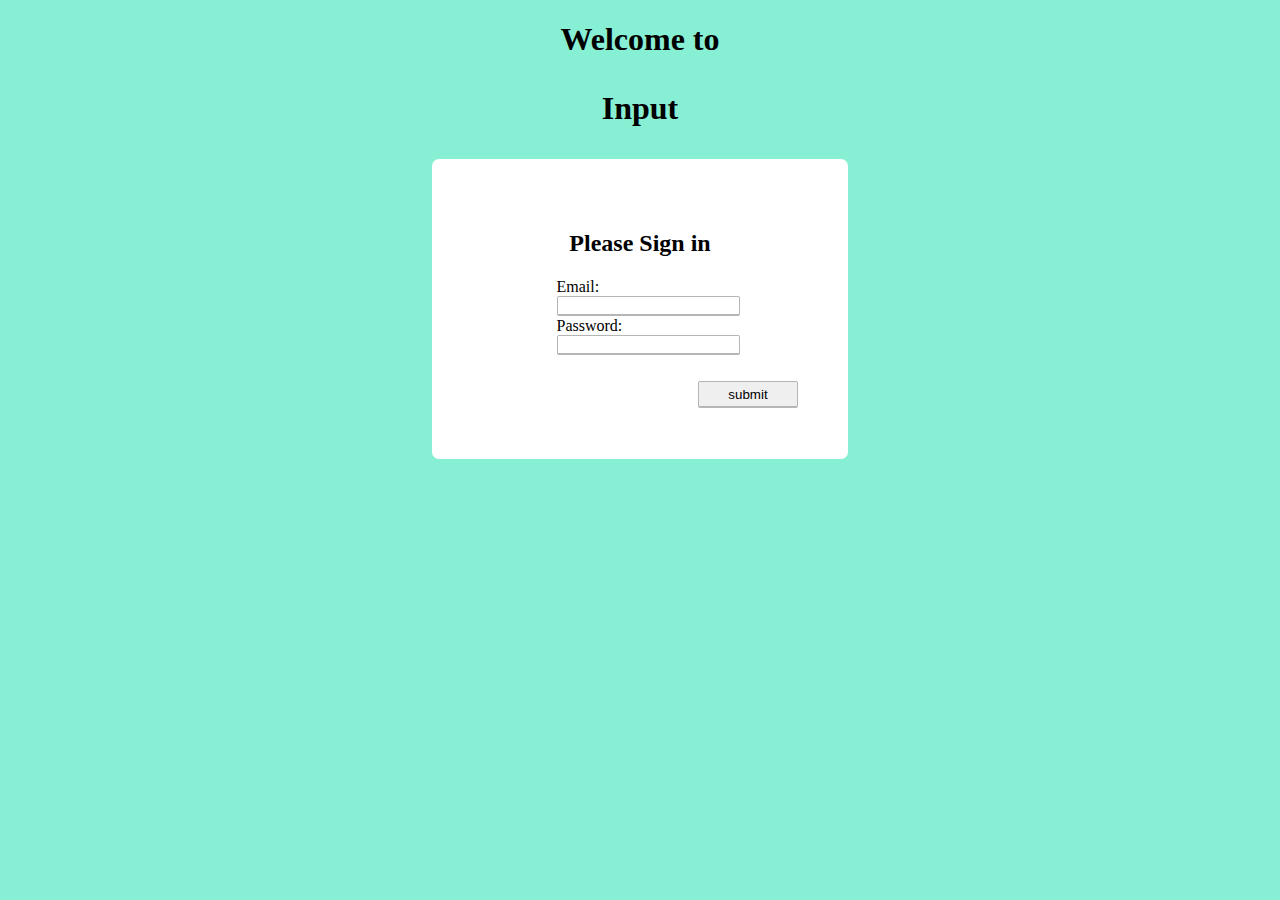
<file: index.html>
<!DOCTYPE html>
<html lang="en">
  <head>
    <meta charset="UTF-8" />
    <meta http-equiv="X-UA-Compatible" content="IE=edge" />
    <meta name="viewport" content="width=device-width, initial-scale=1.0" />
    <!-- background folder -->
    <link rel="stylesheet" href="css/background.css" />
    <!-- styling sheet -->
    <link rel="stylesheet" href="css/style.css" />
    <title>Document</title>
  </head>

  <body>
    <main class="center">
      <!-- title-->
      <h1>
        Welcome to
        <p>Input</p>
      </h1>
      <!-- /title -->
      <!-- login form-->
      <form class="loginbox" action="" method="post">
        <h2>Please Sign in</h2>
        <label for="email"
          >Email:
          <input type="email" name="email" id="email" />
        </label>
        <label for="password"
          >Password:
          <input type="password" name="password" id="password" />
        </label>
        <input class="item-bottom" type="button" value="submit" />
      </form>
      <!-- /login form -->

    </main>
  </body>
</html>
</file>
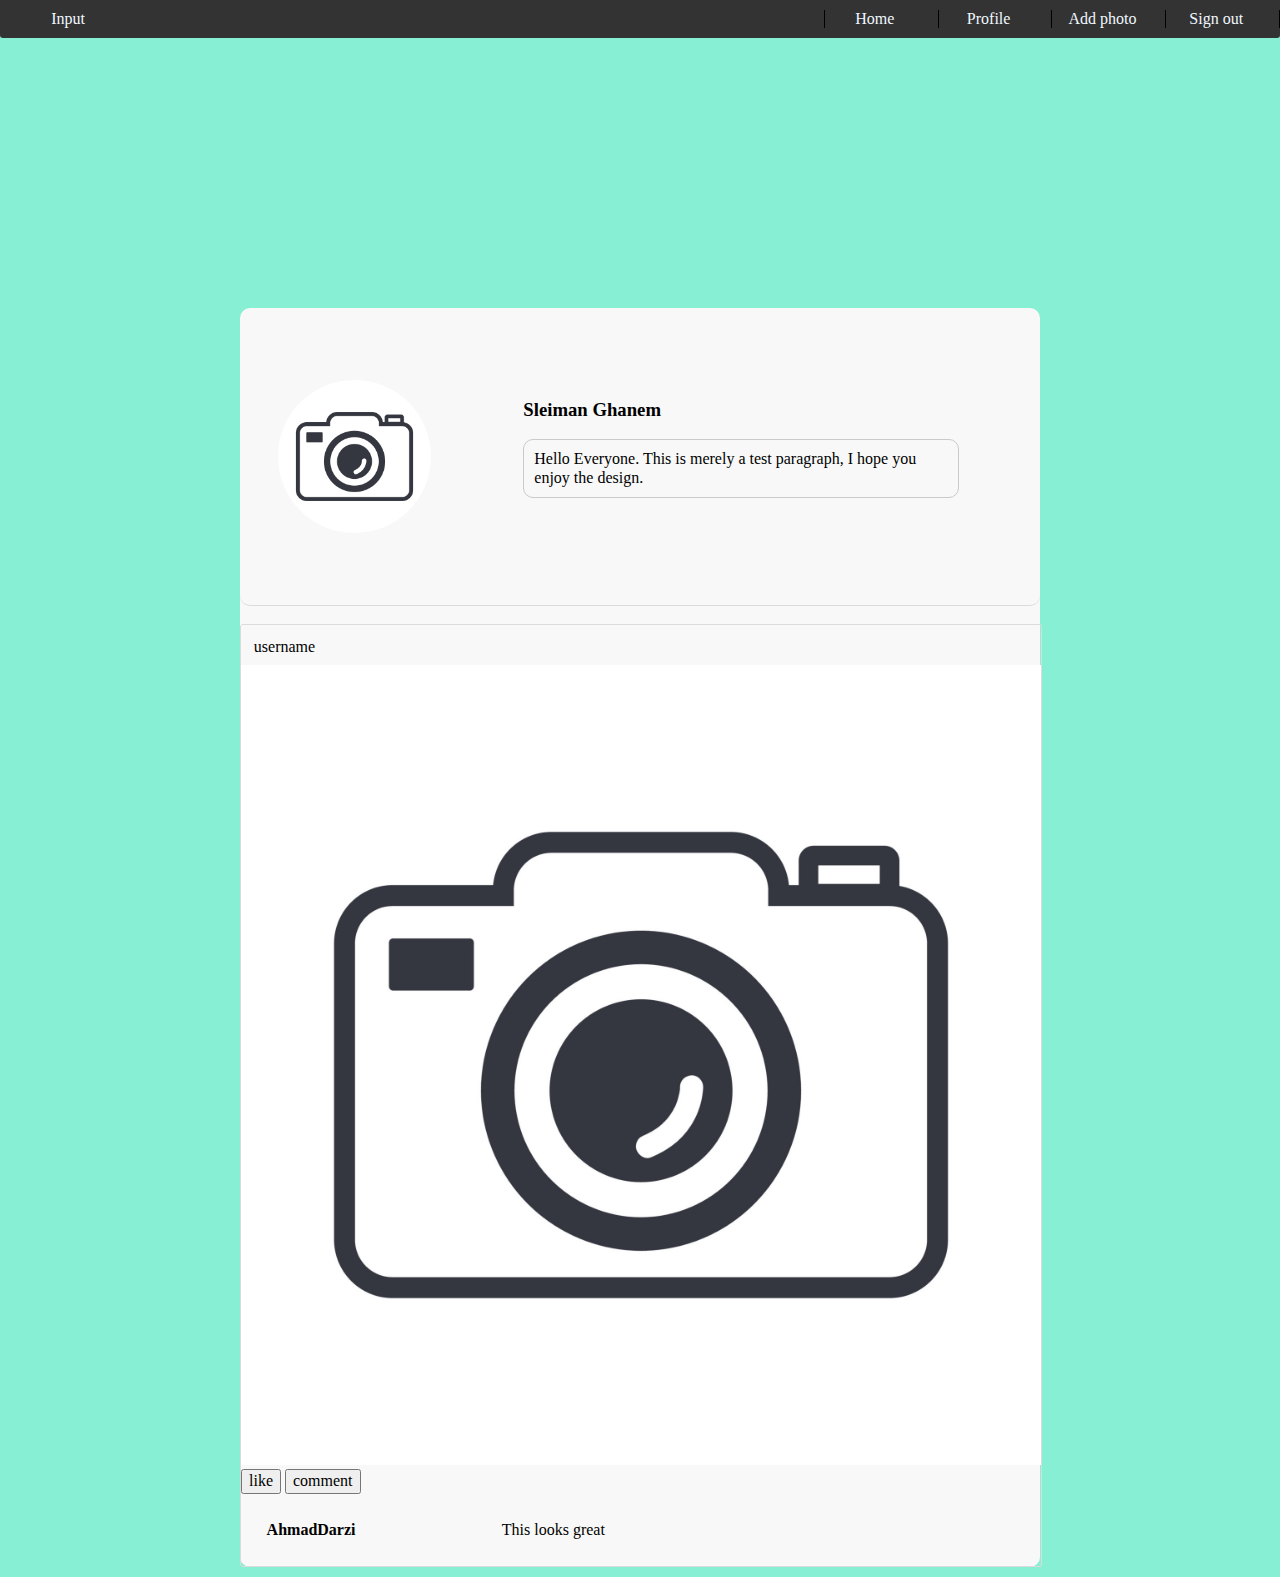
<file: Frontend/html/profile.html>
<!DOCTYPE html>
<html lang="en">
  <head>
    <meta charset="UTF-8" />
    <meta http-equiv="X-UA-Compatible" content="IE=edge" />
    <meta name="viewport" content="width=device-width, initial-scale=1.0" />
    <!-- resets browser stylesheet -->
    <link rel="stylesheet" href="../css/normalize.css" />
    <!-- background folder -->
    <link rel="stylesheet" href="../css/background.css" />
    <!-- styling sheet -->
    <link rel="stylesheet" href="../css/feed.css" />
    <!-- styling sheet for profile -->
    <link rel="stylesheet" href="../css/profile.css" />
    <title>My Profile</title>
  </head>
  <body>
    <nav>
      <ul>
        <li class="big"><a href="#">Input</a></li>
        <li><a href="feed.html">Home</a></li>
        <li><a href="profile.html">Profile</a></li>
        <li><a href="addImage.html">Add photo</a></li>
        <li><a href="#">Sign out</a></li>
      </ul>
    </nav>
    <div class="scrolling">
      <div class="profile">
        <img src="../images/template.webp" alt="" class="image" />
        <div class="profile-text">
          <h3 class="user">Sleiman Ghanem</h3>
          <p class="bio">
            Hello Everyone. This is merely a test paragraph, I hope you enjoy
            the design.
          </p>
        </div>
      </div>
      <div class="post">
        <div class="title">
          <p class="username">username</p>
          <i class="fa fa-ellipsis"></i>
        </div>
        <img
          class="photo"
          src="../images/template.webp"
          alt="template of a photo"
        />
        <input type="button" value="like"></input>
        <input type="button" value="comment"></input>
        <div class="captions">
          <strong>AhmadDarzi</strong>
          <p>This looks great</p>
        </div>
      </div>
    </div>
  </body>
</html>
</file>
<file: css/background.css>
body {
  background-color: #87efd3;
  font-family: Cambria, Cochin, Georgia, Times, "Times New Roman", serif;
}
</file>
<file: css/style.css>
/* youre gonna be doing a gradient for the button just like the photo */
.loginbox{
  background-color: white;
  border-radius: 7px;
  padding: 50px;
  display: flex;
  flex-direction: column;
  /* always affects the main axis */
  justify-content:space-evenly;
  /* always affects the minor axis */
  align-items: center;
  height: 200px;
  width: 50%;
  margin: auto;
  
}


input{
  border: solid 0.2px rgb(182, 181, 181);
  border-bottom: solid 2px rgb(182, 181, 181);
  border-radius: 2px;
}

[type="button"]{
  width: 100px;
  height: 3vh;
  align-self: flex-end;
  margin-top: 25px;
}

.center{
  width:50%;
  margin:auto;
  text-align: center;
  
  border-radius: 5px;
}
label{
  text-align: left ;
  width: 167px;
  justify-self: end;
}
</file>
<file: Frontend/css/background.css>
body {
  background-color: #87efd3;
  font-family: Cambria, Cochin, Georgia, Times, "Times New Roman", serif;
}
</file>
<file: Frontend/css/feed.css>
ul{
  width: 100%;
  display: flex;
  justify-content: flex-end;
  background-color: #333333;
  list-style-type: none;
  margin: 0;
  padding: 10px 0 10px 0;
  border-radius: 0 0 3px 3px;
}
a{
  color:aliceblue;
  text-decoration: none;
}
li{
  flex-basis: 100px;
  text-align: center;
  padding-right: 1vw;
  border-right: solid 1px black;
}
li:first-of-type{
  padding-left: 4%;
  text-align: left;
  flex-grow: 1;
  color: blue'
}
p{
  margin: 0;
}
.scrolling{
  background-color: #f8f8f8;
  min-height: 100vh;
  max-width: 800px;
  margin: auto; 
  
}

.post{
  border: solid 1px #DBDBDB;
  border-radius: 3px;
  width:80%;
  margin: auto;
  margin-bottom: 10px; 
}
.title{
  display: flex;
  justify-content: space-between;
  margin-bottom: 1vh;
}

.photo{
  max-width: 100%;
}

.captions{
  display: flex;
  flex-wrap: wrap;
  padding:3vh 0 3vh 0;

}

.captions > p, .captions > strong{
  flex-basis: 25%;
  margin: 0 0 0 2vw;
  flex-grow: 1;
}

.captions > p{
  flex-grow: 2;
  flex-basis: 65%;
}

.username{
  margin: 0;
  padding: 1vw 0 0 1vw;
}
i{
  margin: 0;
  padding: 1.4vw 1.3vw 0 0;
}
</file>
<file: Frontend/css/profile.css>
.image {
  min-width: 10%;
  max-width: 20%;
  border-radius: 50%;
}
.scrolling {
  border-radius: 10px;
}
.profile {
  display: flex;
  justify-content: space-between;
  border-bottom: solid 1px #dbdbdb;
  border-radius: 10px;
  margin-top: 30vh;
  padding: 8vh 0 8vh 3vw;
}

.bio{
  width: 80%;
  border: solid 1px #cacaca ;
  border-radius: 10px;
  padding: 10px
}

.post{
  margin-top: 2vh;
  width: 100%;
}
</file>
